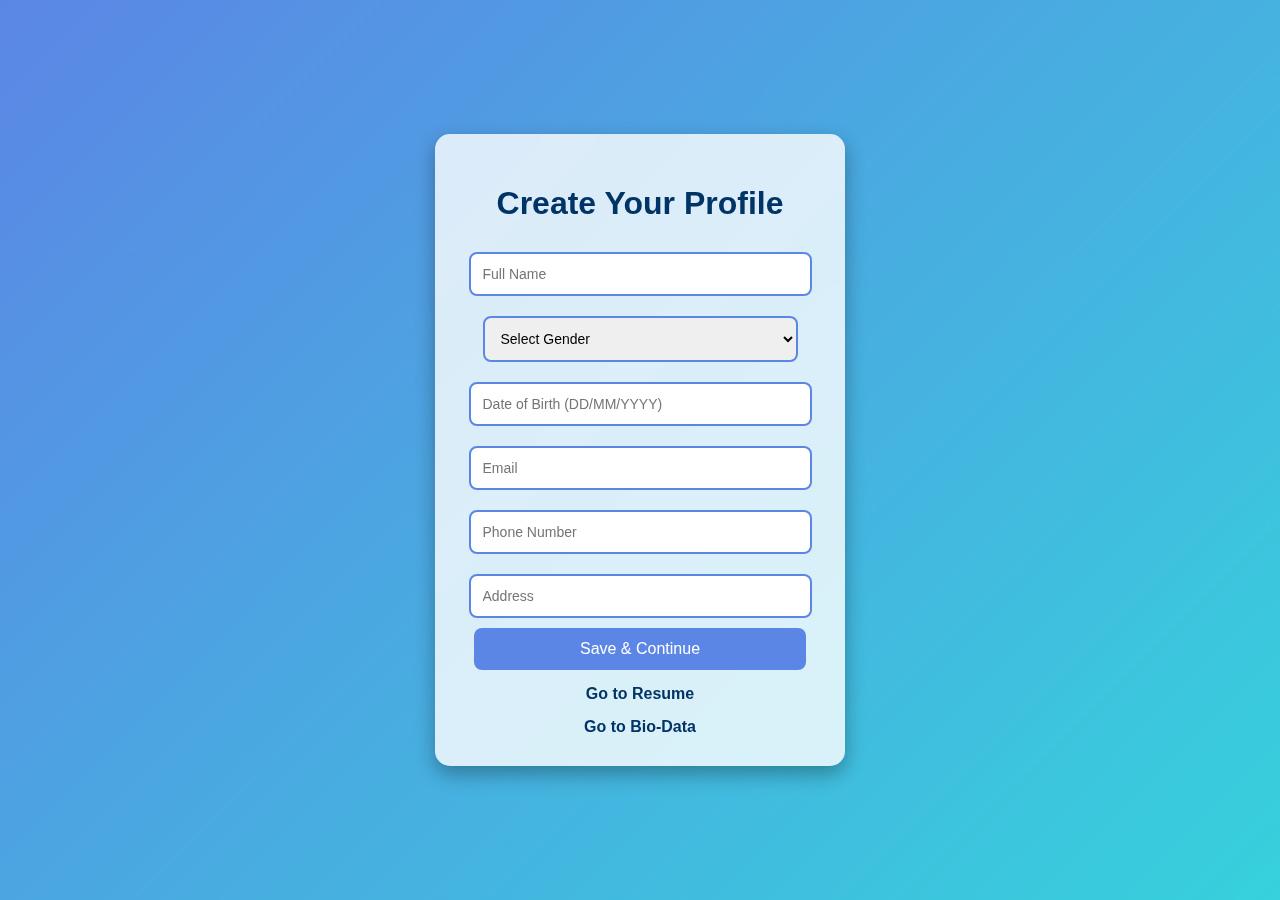
<file: website/index.html>
<!DOCTYPE html>
<html>
<head>
<title>Resume Builder</title>
<link rel="stylesheet" href="style.css">
</head>

<body>
<div class="container">
<h1>Create Your Profile</h1>

<form id="userForm">
    <input type="text" id="name" placeholder="Full Name" required>

    <select id="gender" required>
        <option value="">Select Gender</option>
        <option value="Male">Male</option>
        <option value="Female">Female</option>
        <option value="Other">Other</option>
    </select>

    <input type="text" id="dob" placeholder="Date of Birth (DD/MM/YYYY)" required>

    <input type="email" id="email" placeholder="Email" required>

    <input type="text" id="phone" placeholder="Phone Number" required>

    <input type="text" id="address" placeholder="Address" required>

    <button type="button" onclick="saveData()">Save & Continue</button>
</form>

<div class="links">
    <a href="resume.html">Go to Resume</a>
    <a href="biodata.html">Go to Bio-Data</a>
</div>
</div>

<script src="script.js"></script>
</body>
</html>
</file>
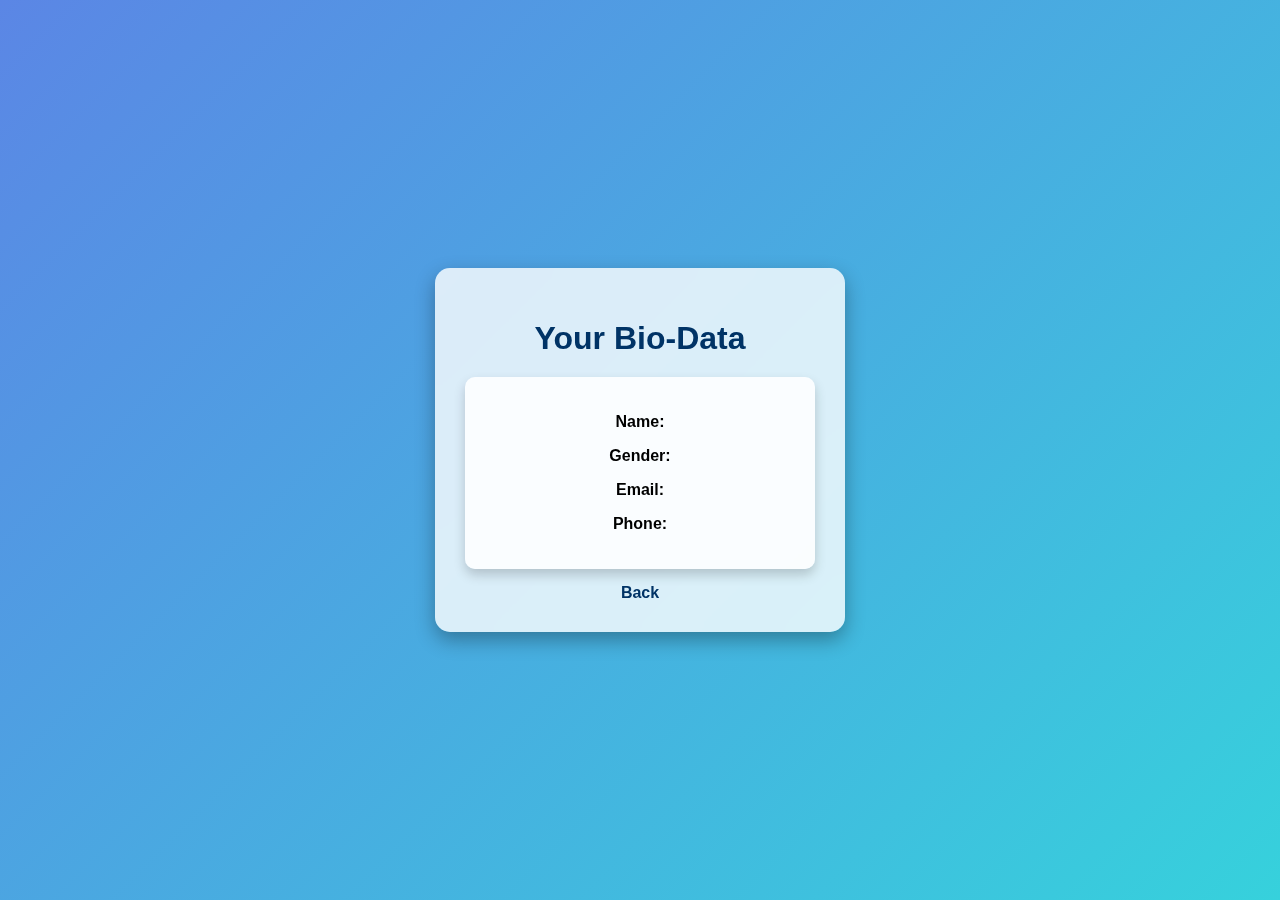
<file: website/biodata.html>
<!DOCTYPE html>
<html>
<head>
<title>Bio-Data</title>
<link rel="stylesheet" href="style.css">
</head>

<body>

<div class="container">
<h1>Your Bio-Data</h1>

<div class="card">
    <p><strong>Name:</strong> <span id="b_name"></span></p>
    <p><strong>Gender:</strong> <span id="b_gender"></span></p>
    <p><strong>Email:</strong> <span id="b_email"></span></p>
    <p><strong>Phone:</strong> <span id="b_phone"></span></p>
</div>

<a class="back" href="index.html">Back</a>
</div>

<script src="script.js"></script>
<script>loadData();</script>

</body>
</html>
</file>
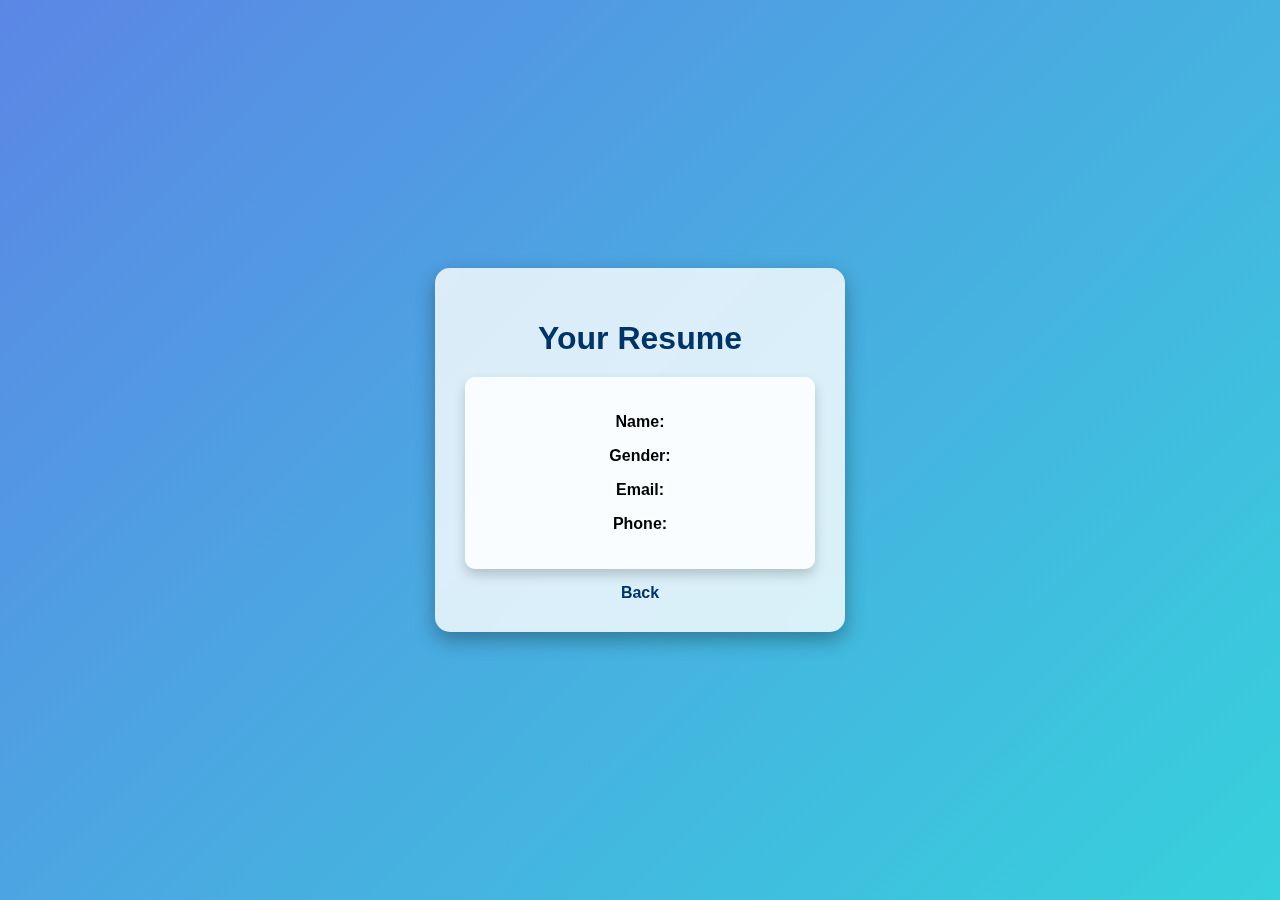
<file: website/resume.html>
<!DOCTYPE html>
<html>
<head>
<title>Resume</title>
<link rel="stylesheet" href="style.css">
</head>

<body>
<div class="container">
<h1>Your Resume</h1>

<div class="card">
    <p><strong>Name:</strong> <span id="r_name"></span></p>
    <p><strong>Gender:</strong> <span id="r_gender"></span></p>
    <p><strong>Email:</strong> <span id="r_email"></span></p>
    <p><strong>Phone:</strong> <span id="r_phone"></span></p>
</div>

<a class="back" href="index.html">Back</a>
</div>

<script src="script.js"></script>
<script>loadData();</script>
</body>
</html>
</file>
<file: website/style.css>
body {
    font-family: Arial;
    background: linear-gradient(135deg, #5B86E5, #36D1DC);
    margin: 0;
    padding: 0;
    display: flex;
    justify-content: center;
    align-items: center;
    height: 100vh;
}

.container {
    background: #ffffffcc;
    backdrop-filter: blur(10px);
    padding: 30px;
    width: 350px;
    border-radius: 15px;
    box-shadow: 0 8px 20px #00000050;
    text-align: center;
    animation: fadeIn 1s ease-in-out;
}

h1 {
    color: #003366;
    margin-bottom: 20px;
}

input, select {
    width: 90%;
    padding: 12px;
    margin: 10px 0;
    border: 2px solid #5B86E5;
    border-radius: 8px;
    font-size: 14px;
    transition: 0.3s;
}

input:focus, select:focus {
    border-color: #36D1DC;
    background: #e3f7ff;
}

button {
    width: 95%;
    padding: 12px;
    background: #5B86E5;
    color: white;
    border: none;
    border-radius: 8px;
    font-size: 16px;
    cursor: pointer;
    transition: 0.3s;
}

button:hover {
    background: #003366;
    transform: scale(1.05);
}

.links a, .back {
    display: block;
    margin-top: 15px;
    color: #003366;
    text-decoration: none;
    font-weight: bold;
    transition: 0.3s;
}

.links a:hover, .back:hover {
    color: #000;
    transform: scale(1.05);
}

.card {
    background: #ffffffdd;
    padding: 20px;
    border-radius: 10px;
    box-shadow: 0 6px 12px #00000030;
}

@keyframes fadeIn {
    from { opacity: 0; transform: translateY(20px); }
    to { opacity: 1; transform: translateY(0); }
}
</file>
